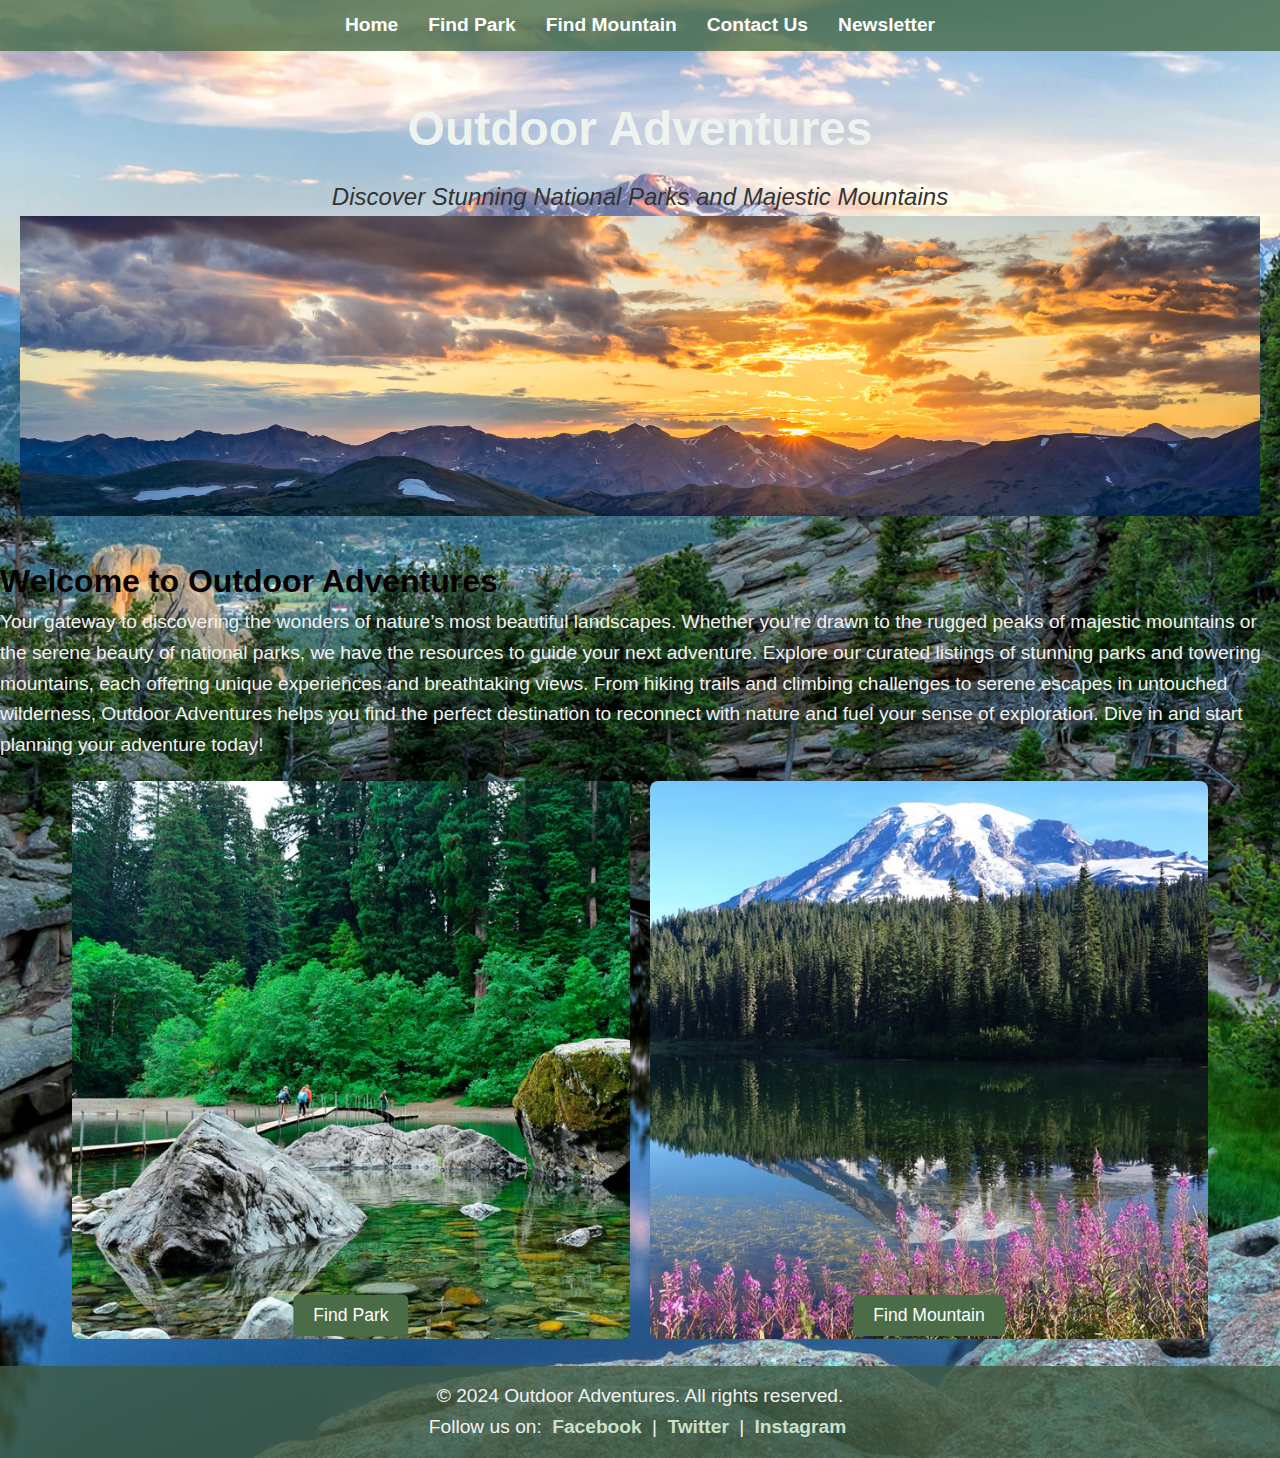
<file: index.html>
<!DOCTYPE html>
<html lang="en">
<head>
    <meta charset="UTF-8">
    <meta name="viewport" content="width=device-width, initial-scale=1.0">
    <title>Outdoor Adventures</title>
    <link rel="stylesheet" href="css/style.css">
</head>
<body>

    <nav>
        <ul>
            <li><a href="index.html">Home</a></li>
            <li><a href="nationalParks.html">Find Park</a></li>
            <li><a href="mountains.html">Find Mountain</a></li>
            <li><a href="#contact">Contact Us</a></li>
            <li><a href="newsletter.html">Newsletter</a></li>
        </ul>
    </nav>

    <header>
        <h1>Outdoor Adventures</h1>
        <p>Discover Stunning National Parks and Majestic Mountains</p>
        <div class="carousel">
            <div class="carousel-image"><img src="images/mountain1.jpg" alt="Mountain 1"></div>
            <div class="carousel-image"><img src="images/mountain2.jpg" alt="Mountain 2"></div>
            <div class="carousel-image"><img src="images/park1.jpg" alt="National Park 1"></div>
            <div class="carousel-image"><img src="images/mountain3.jpg" alt="National Park 2"></div>
        </div>
    </header>

    <section class="introduction">
        <h2>Welcome to Outdoor Adventures</h2>
        <p>Your gateway to discovering the wonders of nature’s most beautiful landscapes. Whether you're drawn to the rugged peaks of majestic mountains or the serene beauty of national parks, we have the resources to guide your next adventure. Explore our curated listings of stunning parks and towering mountains, each offering unique experiences and breathtaking views. From hiking trails and climbing challenges to serene escapes in untouched wilderness, Outdoor Adventures helps you find the perfect destination to reconnect with nature and fuel your sense of exploration. Dive in and start planning your adventure today!</p>
    </section>

    <section class="explore-options">
        <div class="explore-option">
            <img src="images/park33.jpg" alt="Find Park">
            <button onclick="window.location.href='nationalParks.html'">Find Park</button>
        </div>
        <div class="explore-option">
            <img src="images/mount.jpg" alt="Find Mountain">
            <button onclick="window.location.href='mountains.html'">Find Mountain</button>
        </div>
    </section>

    <footer>
        <p>&copy; 2024 Outdoor Adventures. All rights reserved.</p>
        <p>Follow us on:
            <a href="#">Facebook</a> | 
            <a href="#">Twitter</a> | 
            <a href="#">Instagram</a>
        </p>
    </footer>


    <script>
        let currentImageIndex = 0;
        const images = document.querySelectorAll(".carousel-image");

        images.forEach((image, index) => {
            image.style.display = index === 0 ? "block" : "none";
        });

        setInterval(() => {
            images[currentImageIndex].style.display = "none";
            currentImageIndex = (currentImageIndex + 1) % images.length;
            images[currentImageIndex].style.display = "block";
        }, 3000);
    </script>
</body>
</html>
</file>
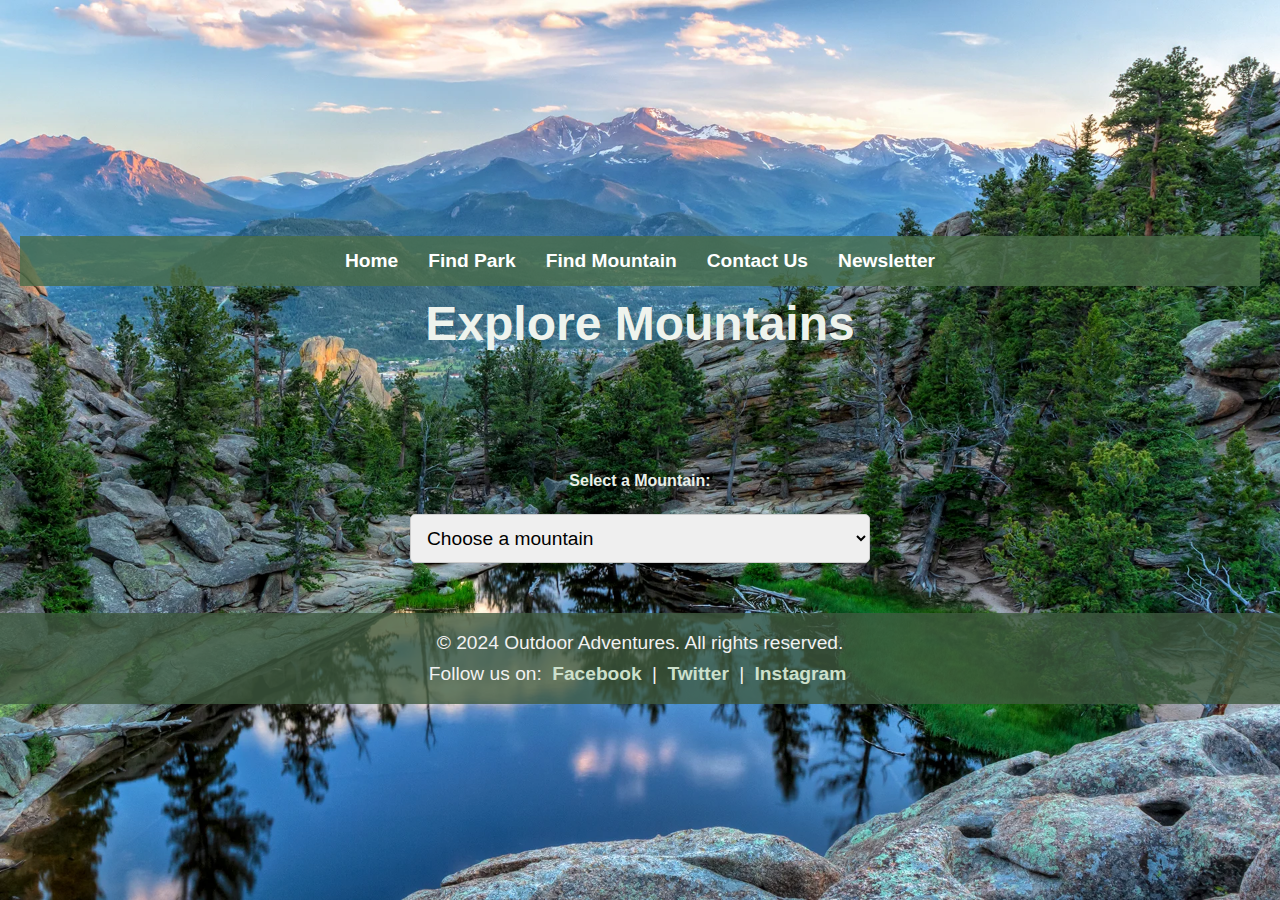
<file: mountains.html>
<!DOCTYPE html>
<html lang="en">
<head>
    <meta charset="UTF-8">
    <meta name="viewport" content="width=device-width, initial-scale=1.0">
    <title>Mountain Information</title>
    <link rel="stylesheet" href="css/style.css">
    <script src="scripts/mountainData.js"></script>
</head>
<body>
    <header>
        <nav>
            <ul>
                <li><a href="index.html">Home</a></li>
                <li><a href="nationalParks.html">Find Park</a></li>
                <li><a href="mountains.html">Find Mountain</a></li>
                <li><a href="#contact">Contact Us</a></li>
                <li><a href="newsletter.html">Newsletter</a></li>
            </ul>
        </nav>

        <h1>Explore Mountains</h1>
    </header>
    <section class="search-section">
        <label for="mountainSelect">Select a Mountain:</label>
        <select id="mountainSelect" onchange="displayMountainInfo()">
            <option value="">Choose a mountain</option>
        </select>
        <div id="mountainInfo"></div>
    </section>
    
    <footer>
        <p>&copy; 2024 Outdoor Adventures. All rights reserved.</p>
        <p>Follow us on:
            <a href="#">Facebook</a> | 
            <a href="#">Twitter</a> | 
            <a href="#">Instagram</a>
        </p>
    </footer>
    
    <script src="scripts/mountains.js"></script>
</body>
</html>
</file>
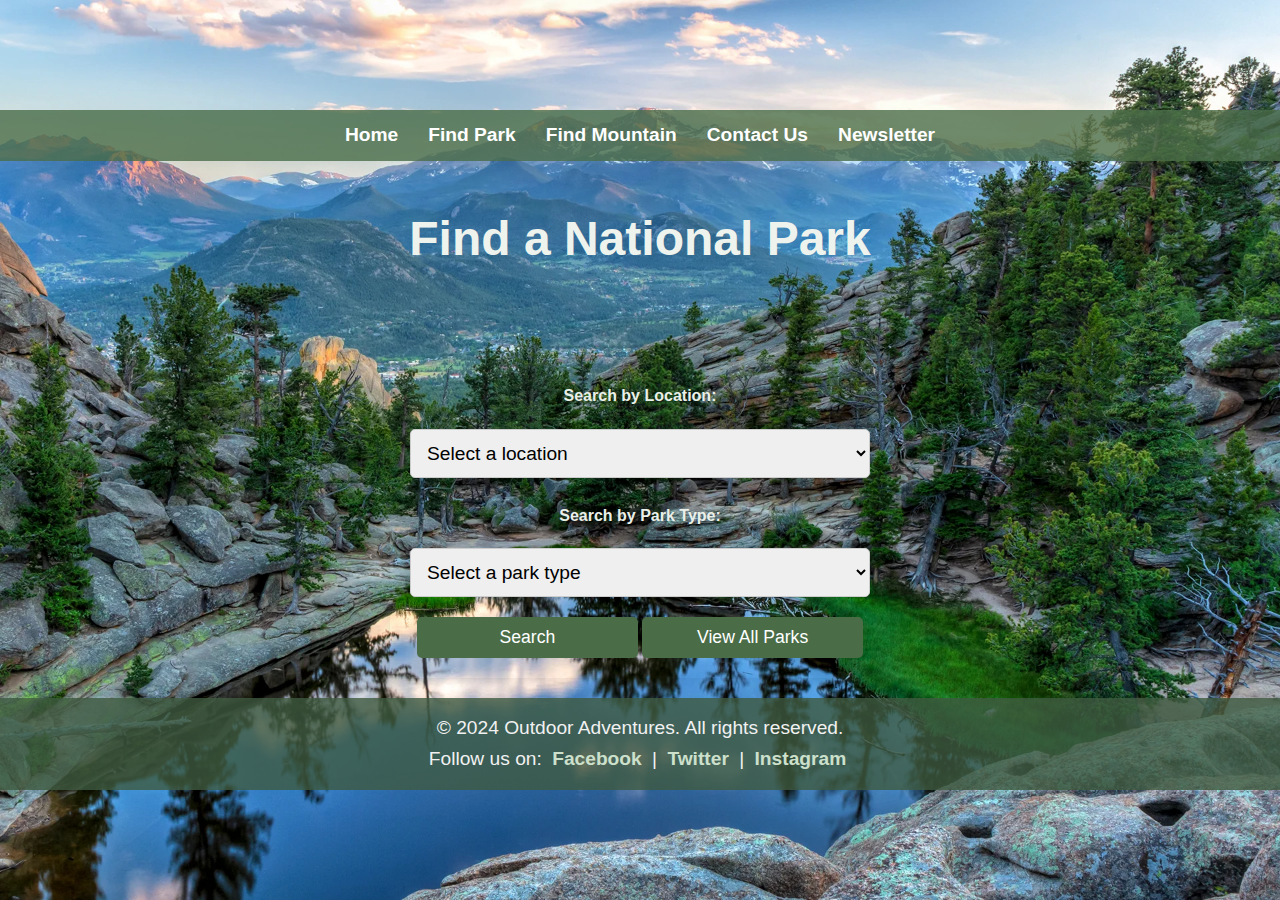
<file: nationalParks.html>
<!DOCTYPE html>
<html lang="en">
<head>
    <meta charset="UTF-8">
    <meta name="viewport" content="width=device-width, initial-scale=1.0">
    <title>National Parks Search</title>
    <link rel="stylesheet" href="css/style.css">
    
    <script src="scripts/locationData.js"></script>
    <script src="scripts/parkTypeData.js"></script>
    <script src="scripts/nationalParkData.js"></script>
    <script src="scripts/parks.js" defer></script>
</head>
<body>
    
    <nav>
        <ul>
            <li><a href="index.html">Home</a></li>
            <li><a href="national-parks.html">Find Park</a></li>
            <li><a href="mountains.html">Find Mountain</a></li>
            <li><a href="#contact">Contact Us</a></li>
            <li><a href="newsletter.html">Newsletter</a></li>
        </ul>
    </nav>

   
    <header>
        <h1>Find a National Park</h1>
    </header>

    <section class="search-section">
        <label for="locationSelect">Search by Location:</label>
        <select id="locationSelect">
            <option value="">Select a location</option>
        </select>

        <label for="parkTypeSelect">Search by Park Type:</label>
        <select id="parkTypeSelect">
            <option value="">Select a park type</option>
        </select>

        <button onclick="searchParks()">Search</button>
        <button onclick="viewAllParks()">View All Parks</button>

        <div id="results"></div>
    </section>
</body>

<footer>
    <p>&copy; 2024 Outdoor Adventures. All rights reserved.</p>
    <p>Follow us on:
        <a href="#">Facebook</a> | 
        <a href="#">Twitter</a> | 
        <a href="#">Instagram</a>
    </p>
</footer>

</html>
</file>
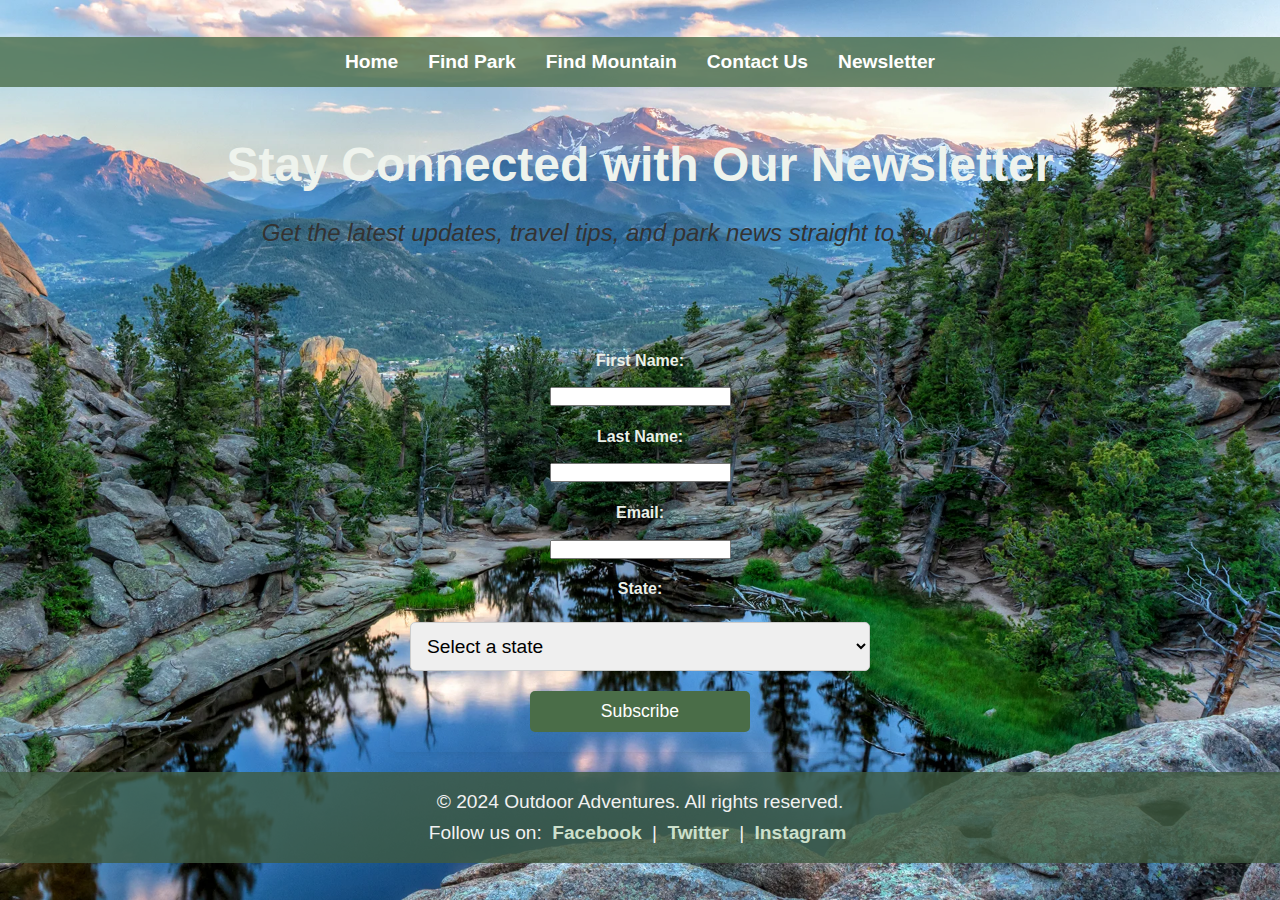
<file: newsletter.html>
<!DOCTYPE html>
<html lang="en">
<head>
    <meta charset="UTF-8">
    <meta name="viewport" content="width=device-width, initial-scale=1.0">
    <title>Newsletter Signup</title>
    <link rel="stylesheet" href="css/style.css">
    <script src="scripts/locationData.js"></script> <!-- Include location data file -->
    <script defer src="scripts/newletter.js"></script> <!-- Custom script for populating dropdown -->
</head>
<body>
    <nav>
        <ul>
            <li><a href="index.html">Home</a></li>
            <li><a href="national-parks.html">Find Park</a></li>
            <li><a href="mountains.html">Find Mountain</a></li>
            <li><a href="#contact">Contact Us</a></li>
            <li><a href="newsletter.html">Newsletter</a></li>
        </ul>
    </nav>
    <header>
        <h1>Stay Connected with Our Newsletter</h1>
        <p>Get the latest updates, travel tips, and park news straight to your inbox.</p>
    </header>
    <section class="search-section">
        <form action="your-server-endpoint" method="POST">
            <label for="firstName">First Name:</label>
            <input type="text" id="firstName" name="firstName" required>

            <label for="lastName">Last Name:</label>
            <input type="text" id="lastName" name="lastName" required>

            <label for="email">Email:</label>
            <input type="email" id="email" name="email" required>

            <label for="state">State:</label>
            <select id="state" name="state" required>
                <option value="">Select a state</option>
               
            </select>

            <button type="submit">Subscribe</button>
        </form>
    </section>

    <footer>
        <p>&copy; 2024 Outdoor Adventures. All rights reserved.</p>
        <p>Follow us on:
            <a href="#">Facebook</a> | 
            <a href="#">Twitter</a> | 
            <a href="#">Instagram</a>
        </p>
    </footer>
</body>
</html>
</file>
<file: css/style.css>
* {
    margin: 0;
    padding: 0;
    box-sizing: border-box;
    font-family: Arial, sans-serif;
}
h2 { 
    box-sizing: border-box;
    font-family: Arial, sans-serif;
    color: #0a0101;
    font-size: 2em; 
    font-weight: 900;


}
p {
    box-sizing: border-box;
    font-family: Arial, sans-serif;
    color: #f1f1f1;
    font-size: larger;

}

body {
    display: flex;
    flex-direction: column;
    align-items: center;
    justify-content: center;
    min-height: 100vh;
    background-image: url("../images/background1.jpg");
    background-size: cover;
    background-position: center;
    background-repeat: no-repeat;
    color: #333;
    line-height: 1.6;
}

nav {
    width: 100%;
    background-color: rgba(74, 109, 72, 0.8);
    padding: 10px 0;
}

nav ul {
    display: flex;
    justify-content: center;
    list-style-type: none;
}

nav ul li {
    margin: 0 15px;
}

nav ul li a {
    color: #fff;
    text-decoration: none;
    font-weight: bold;
    font-size: 1.2em;
    transition: color 0.3s;
}

nav ul li a:hover {
    color: #cce0cc;
}

header {
    width: 100%;
    text-align: center;
    padding: 40px 20px;
}

header h1 {
    font-size: 3em;
    color: #eef3ed;
    margin-bottom: 10px;
}

header p {
    font-size: 1.5em;
    font-style: italic;
    color: #333;
}

.carousel {
    display: flex;
    justify-content: center;
    overflow: hidden;
    max-width: 100%;
    height: 300px;
    position: relative;
}

.carousel-image {
    display: none;
    position: absolute;
}

.carousel-image img {
    width: 100%;
    height: auto;
}

.carousel-image:first-child {
    display: block;
}

.explore-options {
    display: flex;
    justify-content: center;
    gap: 20px;
    padding: 20px;
    max-width: 100%;
}

.explore-option {
    position: relative;
    width: 45%;
}

.explore-option img {
    width: 100%;
    border-radius: 8px;
}

.explore-option button {
    position: absolute;
    bottom: 10px;
    left: 50%;
    transform: translateX(-50%);
    background-color: #4a6d48;
    color: #fff;
    border: none;
    padding: 10px 20px;
    font-size: 1.1em;
    cursor: pointer;
    border-radius: 5px;
    transition: background-color 0.3s;
}

.explore-option button:hover {
    background-color: #68896a;
}

.search-section {
    text-align: center;
    max-width: 500px;
    width: 100%;
    padding: 20px;
    background-color: #4a6d48(3, 73, 6, 0.9); 
    border-radius: 8px;
    box-shadow: 0px 0px 10px rgba(0, 0, 0, 0.1);
    margin: 20px auto;
}

.search-section label {
    font-weight: bold;
    display: block;
    margin-top: 15px;
    color: #eaf0e9;
}

.search-section select {
    width: 100%;
    padding: 12px;
    font-size: 1.2em;
    margin: 10px 0;
    border: 1px solid #ccc;
    border-radius: 5px;
}

.search-section button {
    width: 48%;
    padding: 10px;
    font-size: 1.1em;
    color: #fff;
    background-color: #4a6d48;
    border: none;
    border-radius: 5px;
    cursor: pointer;
    margin-top: 10px;
    transition: background-color 0.3s;
}

.search-section button:hover {
    background-color: #68896a;
}

footer {
    width: 100%;
    background-color: rgba(62, 90, 64, 0.8); /* Dark green with transparency */
    color: #fff;
    text-align: center;
    padding: 15px;
    font-size: 1em;
}

footer p a {
    color: #cce0cc;
    text-decoration: none;
    font-weight: bold;
    margin: 0 5px;
}

footer p a:hover {
    color: #fff;
}
 label{ 
   
    color: #eef3ed;
    margin-bottom: 10px;
 }
</file>
